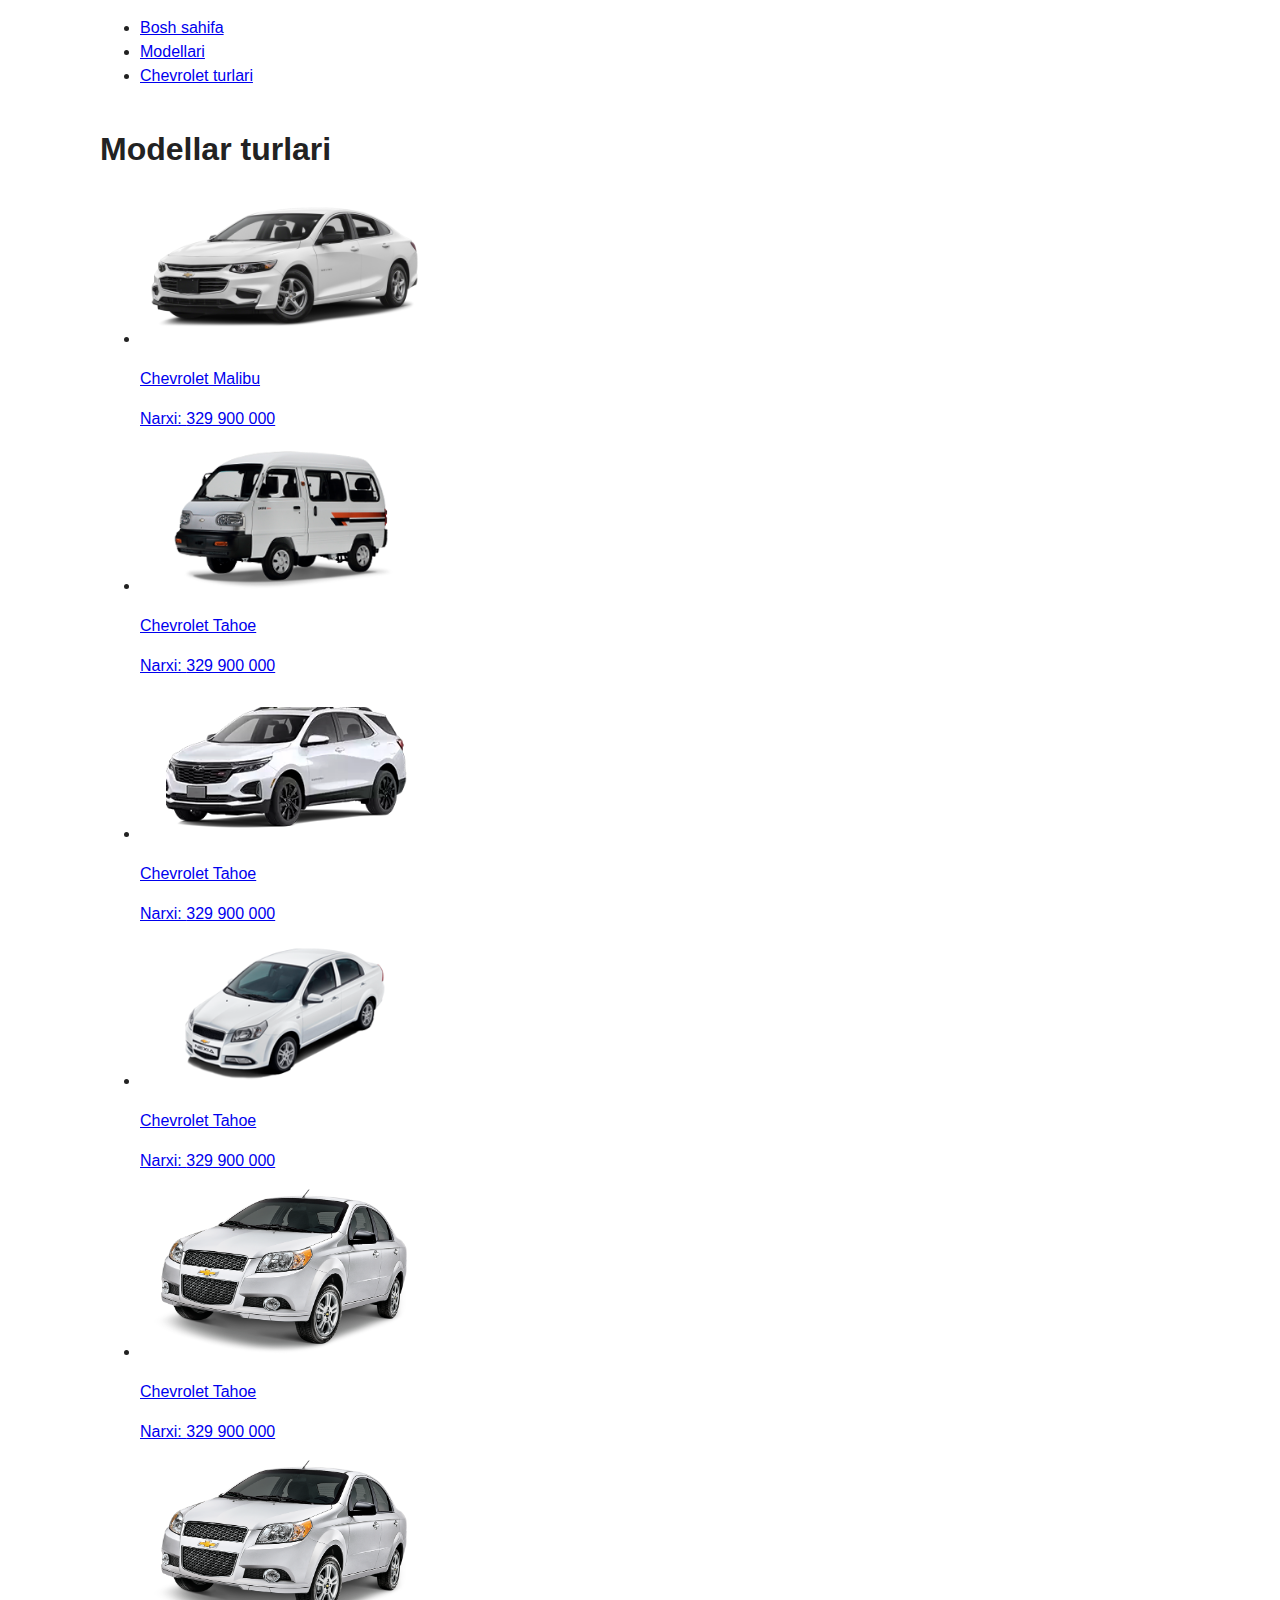
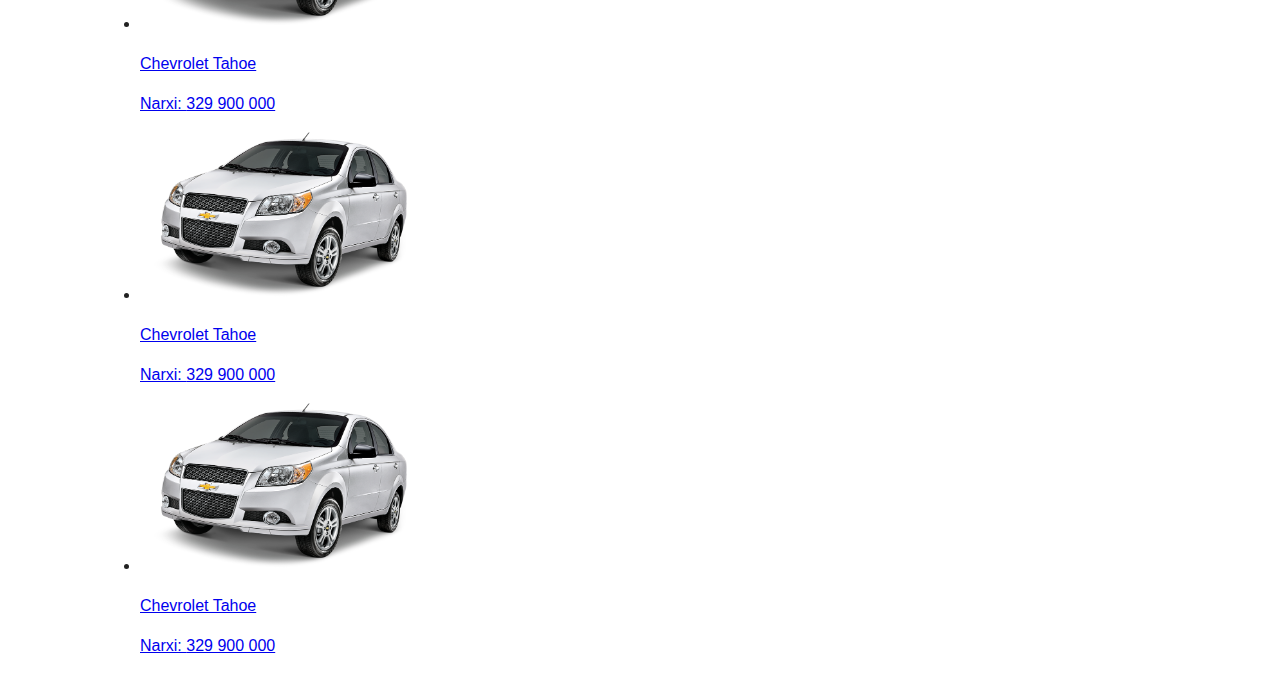
<file: chevrolet.html>
<!DOCTYPE html>
<html lang="uz">

<head>
  <meta charset="UTF-8">
  <meta name="viewport" content="width=device-width, initial-scale=1.0">
  <title>Modellar</title>

  <!-- Stylesheets -->
  <link rel="stylesheet" href="css/normalize.css">
  <link rel="stylesheet" href="css/style.css">

  <link rel="preconnect" href="https://fonts.googleapis.com">
  <link rel="preconnect" href="https://fonts.gstatic.com" crossorigin>
  <link
    href="https://fonts.googleapis.com/css2?family=Fraunces:ital,opsz,wght@0,9..144,100..900;1,9..144,100..900&family=Inter:ital,opsz,wght@0,14..32,100..900;1,14..32,100..900&family=Noto+Sans:ital,wght@0,100..900;1,100..900&family=Open+Sans:ital,wght@0,300..800;1,300..800&display=swap"
    rel="stylesheet">

</head>

<body class="models-body">
  <!-- SITENAV -->
  <header class="header-models">
    <div class="container">
      <nav class="models-sitenav">
        <ul class="models-sitenav__list">
          <li class="models-sitenav__item"><a class="models-sitenav__link" href="index.html">Bosh sahifa</a></li>
          <li class="models-sitenav__item"><a class="models-sitenav__link" href="modellar.html">Modellari</a></li>
          <li class="models-sitenav__item"><a class="models-sitenav__link" href="chevrolet.html">Chevrolet turlari</a>
          </li>
        </ul>
      </nav>
    </div>
  </header>


  <main>
    <div class="container">

      <div class="model">
        <h1 class="models-header">Modellar turlari</h1>
        <ul class="models-card-list">
          <li class="models-card">
            <a class="model-link" href="malibu.html">
              <img class="models-img" src="img/malibu-exterer.png" alt="CHEVROLET" width="289" height="220">
              <p class="model-title">Chevrolet Malibu</p>
              <p class="model-price">Narxi: <span class="model-prise-span">329 900 000</span></p>
            </a>
          </li>
          <li class="models-card">
            <a class="model-link" href="#">
              <img class="models-img" src="img/damas-van.png" alt="CHEVROLET" width="289" height="220">
              <p class="model-title">Chevrolet Tahoe</p>
              <p class="model-price">Narxi: <span class="model-prise-span">329 900 000</span></p>
            </a>
          </li>
          <li class="models-card">
            <a class="model-link" href="#">
              <img class="models-img" src="img/equinox.png" alt="CHEVROLET" width="289" height="220">
              <p class="model-title">Chevrolet Tahoe</p>
              <p class="model-price">Narxi: <span class="model-prise-span">329 900 000</span></p>
            </a>
          </li>
          <li class="models-card">
            <a class="model-link" href="#">
              <img class="models-img" src="img/nexia.png" alt="CHEVROLET" width="289" height="220">
              <p class="model-title">Chevrolet Tahoe</p>
              <p class="model-price">Narxi: <span class="model-prise-span">329 900 000</span></p>
            </a>
          </li>
          <li class="models-card">
            <a class="model-link" href="#">
              <img class="models-img" src="img/aef69a281c82fe39f3d1d898b03fbdecf9e1b46d.png" alt="CHEVROLET" width="289"
                height="220">
              <p class="model-title">Chevrolet Tahoe</p>
              <p class="model-price">Narxi: <span class="model-prise-span">329 900 000</span></p>
            </a>
          </li>
          <li class="models-card">
            <a class="model-link" href="#">
              <img class="models-img" src="img/aef69a281c82fe39f3d1d898b03fbdecf9e1b46d.png" alt="CHEVROLET" width="289"
                height="220">
              <p class="model-title">Chevrolet Tahoe</p>
              <p class="model-price">Narxi: <span class="model-prise-span">329 900 000</span></p>
            </a>
          </li>
          <li class="models-card">
            <a class="model-link" href="#">
              <img class="models-img" src="img/aef69a281c82fe39f3d1d898b03fbdecf9e1b46d.png" alt="CHEVROLET" width="289"
                height="220">
              <p class="model-title">Chevrolet Tahoe</p>
              <p class="model-price">Narxi: <span class="model-prise-span">329 900 000</span></p>
            </a>
          </li>
          <li class="models-card">
            <a class="model-link" href="#">
              <img class="models-img" src="img/aef69a281c82fe39f3d1d898b03fbdecf9e1b46d.png" alt="CHEVROLET" width="289"
                height="220">
              <p class="model-title">Chevrolet Tahoe</p>
              <p class="model-price">Narxi: <span class="model-prise-span">329 900 000</span></p>
            </a>
          </li>

        </ul>
      </div>
  </main>

</body>

</html>
</file>
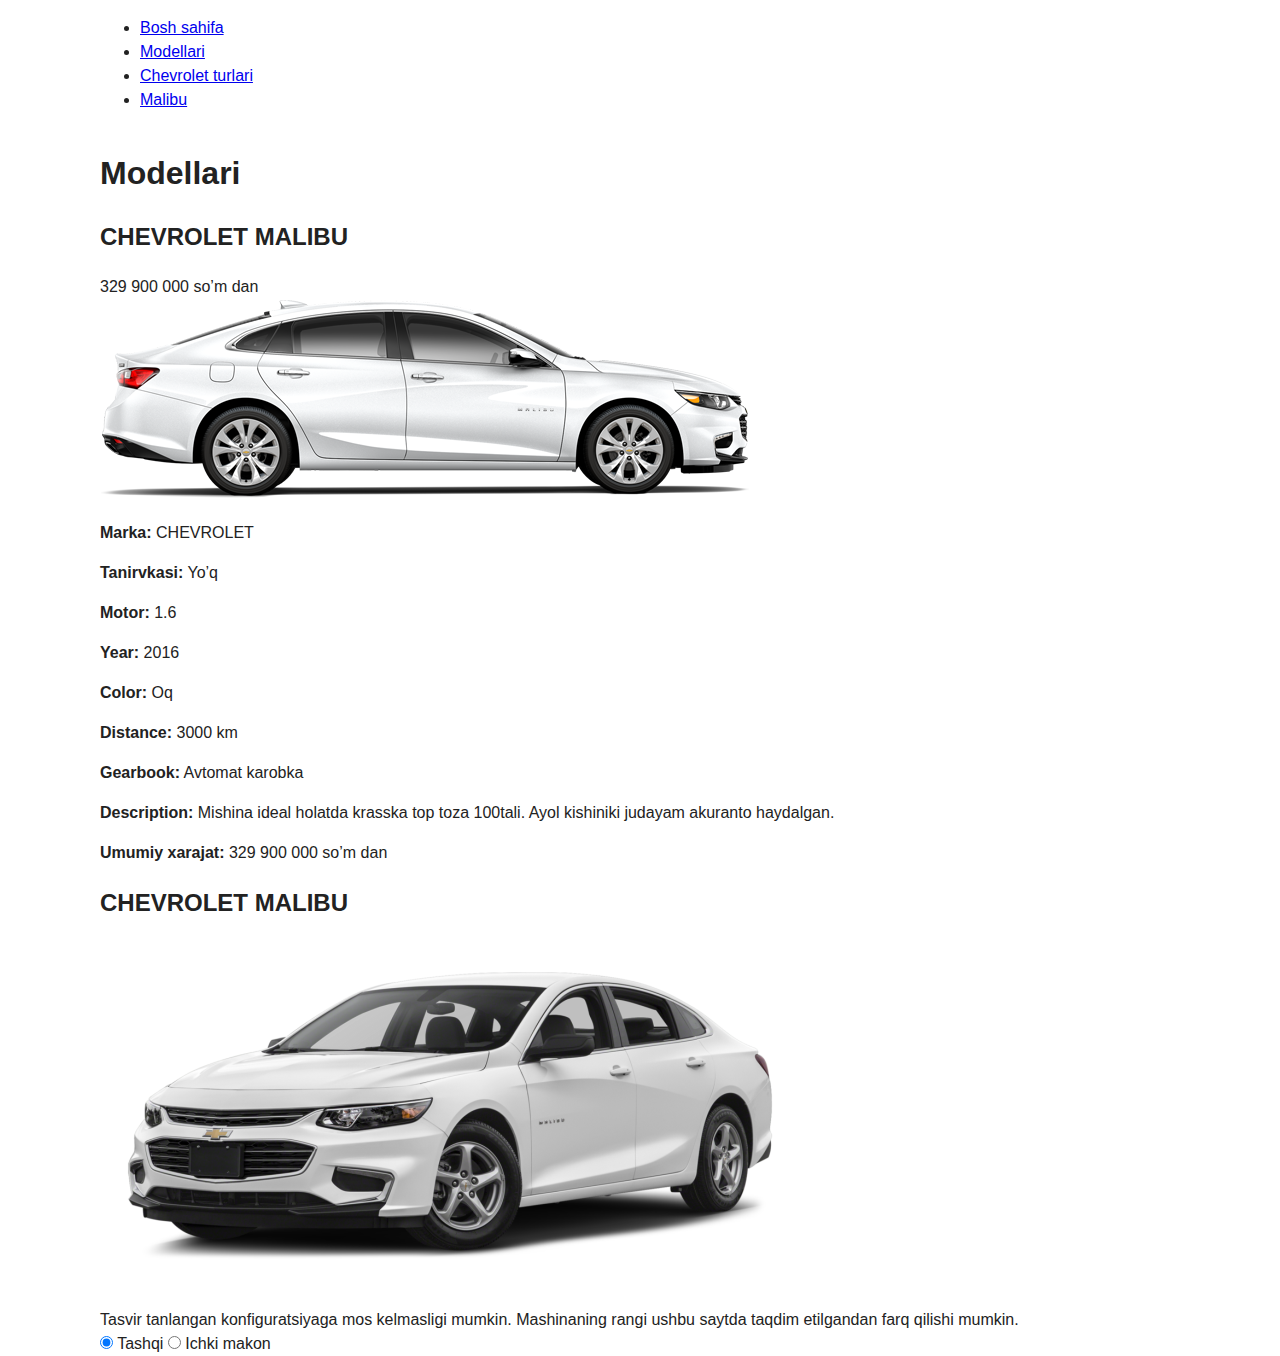
<file: malibu.html>
<!DOCTYPE html>
<html lang="uz">

<head>
  <meta charset="UTF-8">
  <meta name="viewport" content="width=device-width, initial-scale=1.0">
  <title>Modellar</title>

  <!-- Stylesheets -->
  <link rel="stylesheet" href="css/normalize.css">
  <link rel="stylesheet" href="css/style.css">

  <link rel="preconnect" href="https://fonts.googleapis.com">
  <link rel="preconnect" href="https://fonts.gstatic.com" crossorigin>
  <link
    href="https://fonts.googleapis.com/css2?family=Fraunces:ital,opsz,wght@0,9..144,100..900;1,9..144,100..900&family=Inter:ital,opsz,wght@0,14..32,100..900;1,14..32,100..900&family=Noto+Sans:ital,wght@0,100..900;1,100..900&family=Open+Sans:ital,wght@0,300..800;1,300..800&display=swap"
    rel="stylesheet">

</head>

<body class="models-body">
  <!-- SITENAV -->
  <header class="header-models">
    <div class="container">
      <nav class="models-sitenav">
        <ul class="models-sitenav__list">
          <li class="models-sitenav__item"><a class="models-sitenav__link" href="index.html">Bosh sahifa</a></li>
          <li class="models-sitenav__item"><a class="models-sitenav__link" href="modellar.html">Modellari</a></li>
          <li class="models-sitenav__item"><a class="models-sitenav__link" href="chevrolet.html">Chevrolet turlari</a>
          <li class="models-sitenav__item"><a class="models-sitenav__link" href="modellar.html">Malibu</a>
          </li>
        </ul>
      </nav>
    </div>
  </header>


  <main>
    <div class="container">
      <h1 class="models-header">Modellari</h1>
      <div class="auto-info-container">
        <!-- Chap blok -->
        <div class="left">
          <h2 class="auto-model-title">CHEVROLET MALIBU</h2>
          <div class="price">329 900 000 so’m dan</div>
          <img src="img/mailbu.png" alt="Chevrolet Malibu">
          <p class="peculiarities"><b class="peculiarities-title">Marka:</b> CHEVROLET</p>
          <p class="peculiarities"><b class="peculiarities-title">Tanirvkasi:</b> Yo’q</p>
          <p class="peculiarities"><b class="peculiarities-title">Motor:</b> 1.6</p>
          <p class="peculiarities"><b class="peculiarities-title">Year:</b> 2016</p>
          <p class="peculiarities"><b class="peculiarities-title">Color:</b> Oq</p>
          <p class="peculiarities"><b class="peculiarities-title">Distance:</b> 3000 km</p>
          <p class="peculiarities"><b class="peculiarities-title">Gearbook:</b> Avtomat karobka</p>
          <p class="peculiarities"><b class="peculiarities-title">Description:</b> Mishina ideal holatda krasska top
            toza 100tali. Ayol kishiniki
            judayam
            akuranto
            haydalgan.
          </p>
          <p><b>Umumiy xarajat:</b> 329 900 000 so’m dan</p>
        </div>
        <!-- O'ng blok -->
        <div class="right">
          <h2 class="auto-model-title">CHEVROLET MALIBU</h2>
          <img id="carImage" src="img/malibu-exterer.png" alt="Chevrolet Malibu Front">
          <div class="bottom-text">
            Tasvir tanlangan konfiguratsiyaga mos kelmasligi mumkin. Mashinaning rangi ushbu saytda taqdim etilgandan
            farq
            qilishi mumkin.
          </div>
          <div class="options">
            <label><input type="radio" name="view" value="exterior" checked> Tashqi</label>
            <label><input type="radio" name="view" value="interior"> Ichki makon</label>
          </div>
        </div>
      </div>
    </div>
  </main>

  <script>
    const carImage = document.getElementById("carImage");
    const radios = document.querySelectorAll('input[name="view"]');

    radios.forEach(radio => {
      radio.addEventListener("change", () => {
        if (radio.value === "exterior") {
          carImage.src = "img/malibu-exterer.png"; // tashqi rasm
        } else if (radio.value === "interior") {
          carImage.src = "img/malibu-interer.jpg"; // ichki rasm (siz qo'shishingiz kerak)
        }
      });
    });
  </script>

</body>

</html>
</file>
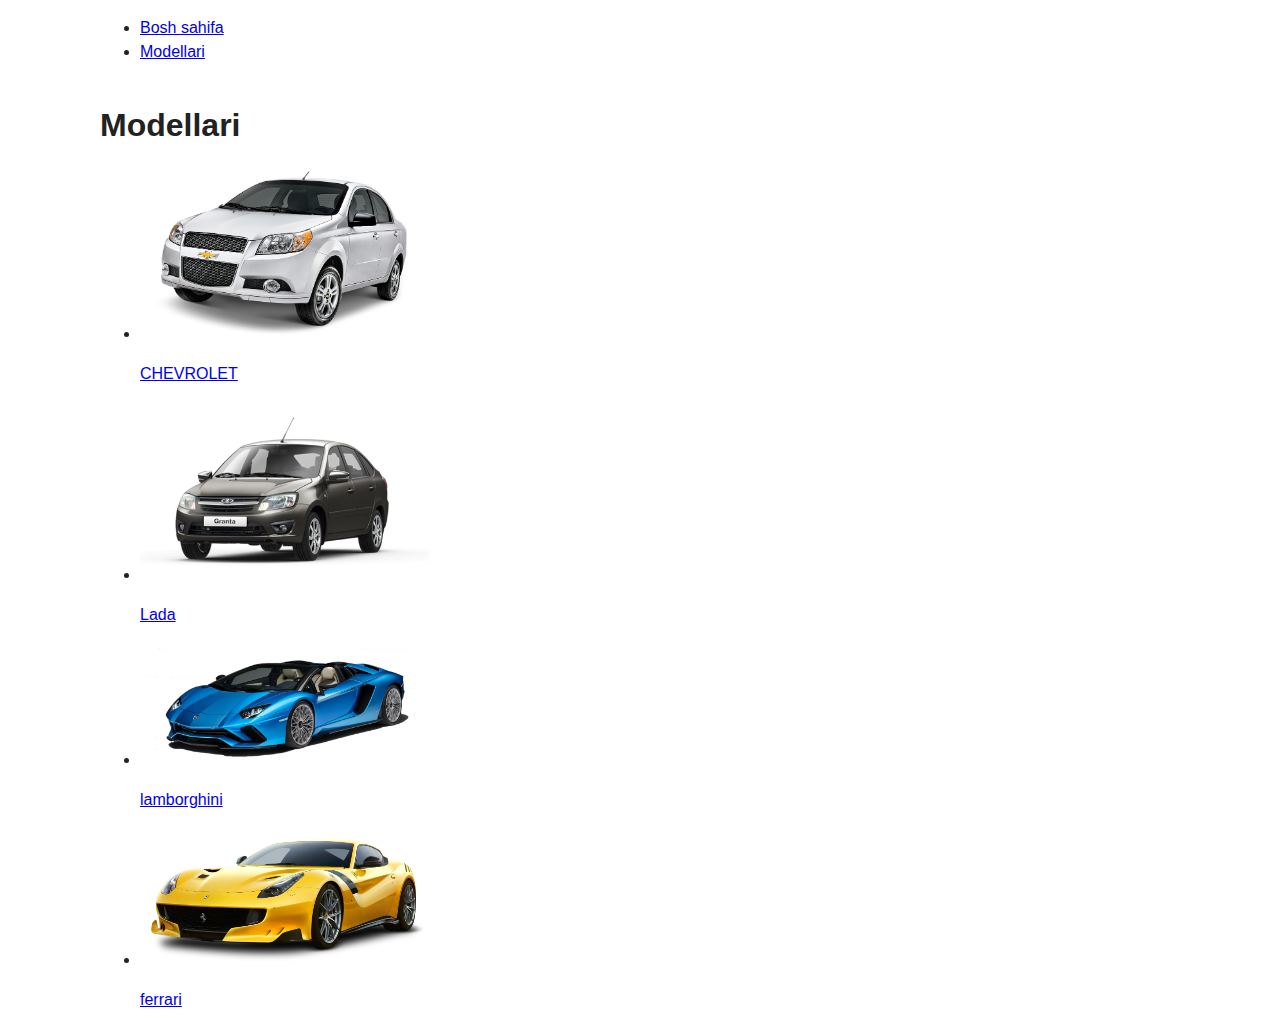
<file: modellar.html>
<!DOCTYPE html>
<html lang="uz">

<head>
  <meta charset="UTF-8">
  <meta name="viewport" content="width=device-width, initial-scale=1.0">
  <title>Modellar</title>

  <!-- Stylesheets -->
  <link rel="stylesheet" href="css/normalize.css">
  <link rel="stylesheet" href="css/style.css">

  <link rel="preconnect" href="https://fonts.googleapis.com">
  <link rel="preconnect" href="https://fonts.gstatic.com" crossorigin>
  <link
    href="https://fonts.googleapis.com/css2?family=Fraunces:ital,opsz,wght@0,9..144,100..900;1,9..144,100..900&family=Inter:ital,opsz,wght@0,14..32,100..900;1,14..32,100..900&family=Noto+Sans:ital,wght@0,100..900;1,100..900&family=Open+Sans:ital,wght@0,300..800;1,300..800&display=swap"
    rel="stylesheet">

</head>

<body class="models-body">
  <!-- SITENAV -->
  <header class="header-models">
    <div class="container">
      <nav class="models-sitenav">
        <ul class="models-sitenav__list">
          <li class="models-sitenav__item"><a class="models-sitenav__link" href="index.html">Bosh sahifa</a></li>
          <li class="models-sitenav__item"><a class="models-sitenav__link" href="modellar.html">Modellari</a></li>
        </ul>
      </nav>
    </div>
  </header>


  <main>
    <div class="container">

      <div class="models">
        <h1 class="models-header">Modellari</h1>
        <ul class="models-card-list">
          <li class="models-card">
            <a class="model-link" href="chevrolet.html">
              <img class="models-img" src="img/aef69a281c82fe39f3d1d898b03fbdecf9e1b46d.png" alt="CHEVROLET" width="289"
                height="220">
              <p class="model-title">CHEVROLET</p>
            </a>
          </li>
          <li class="models-card">
            <a class="model-link" href="#">
              <img class="models-img" src="img/895482ab011fc8c766cc6790bbceae9cb32ca104.png" alt="Lada" width="289"
                height="220">
              <p class="model-title">Lada</p>
            </a>
          </li>
          <li class="models-card">
            <a class="model-link" href="#">
              <img class="models-img" src="img/b191afdbaaf9b62b8fd0158ff295c66c5c926f47.png" alt="lamborghini"
                width="289" height="220">
              <p class="model-title">lamborghini</p>
            </a>
          </li>
          <li class="models-card">
            <a class="model-link" href="#">
              <img class="models-img" src="img/0acfed3584b4c6c22845c37fcdb32495e5b1e973.png" alt="ferrari" width="289"
                height="220">
              <p class="model-title">ferrari</p>
            </a>
          </li>
        </ul>
      </div>
  </main>

</body>

</html>
</file>
<file: css/style.css>
/* GLOBAL */
html {
  box-sizing: border-box;
  height: 100%;
  scroll-behavior: smooth;
}

*,
*::before,
*::after {
  box-sizing: inherit;
}

body {
  display: flex;
  flex-direction: column;
  height: 100%;
  padding: 0;
  margin: 0;
  font-family: "Arial", sans-serif;
  font-size: 16px;
  line-height: 1.5;
  background-color: #fff;
  color: #222;
}

img {
  max-width: 100%;
  height: auto;
}


/* CONTAINER */
.container {
  width: 100%;
  max-width: 1200px;
  padding-left: 50px;
  padding-right: 50px;
  margin-left: 50px;
  margin-right: 50px;
}


/* MAIN-CONTENT */
.main-content {
  flex-grow: 1;
}
</file>
